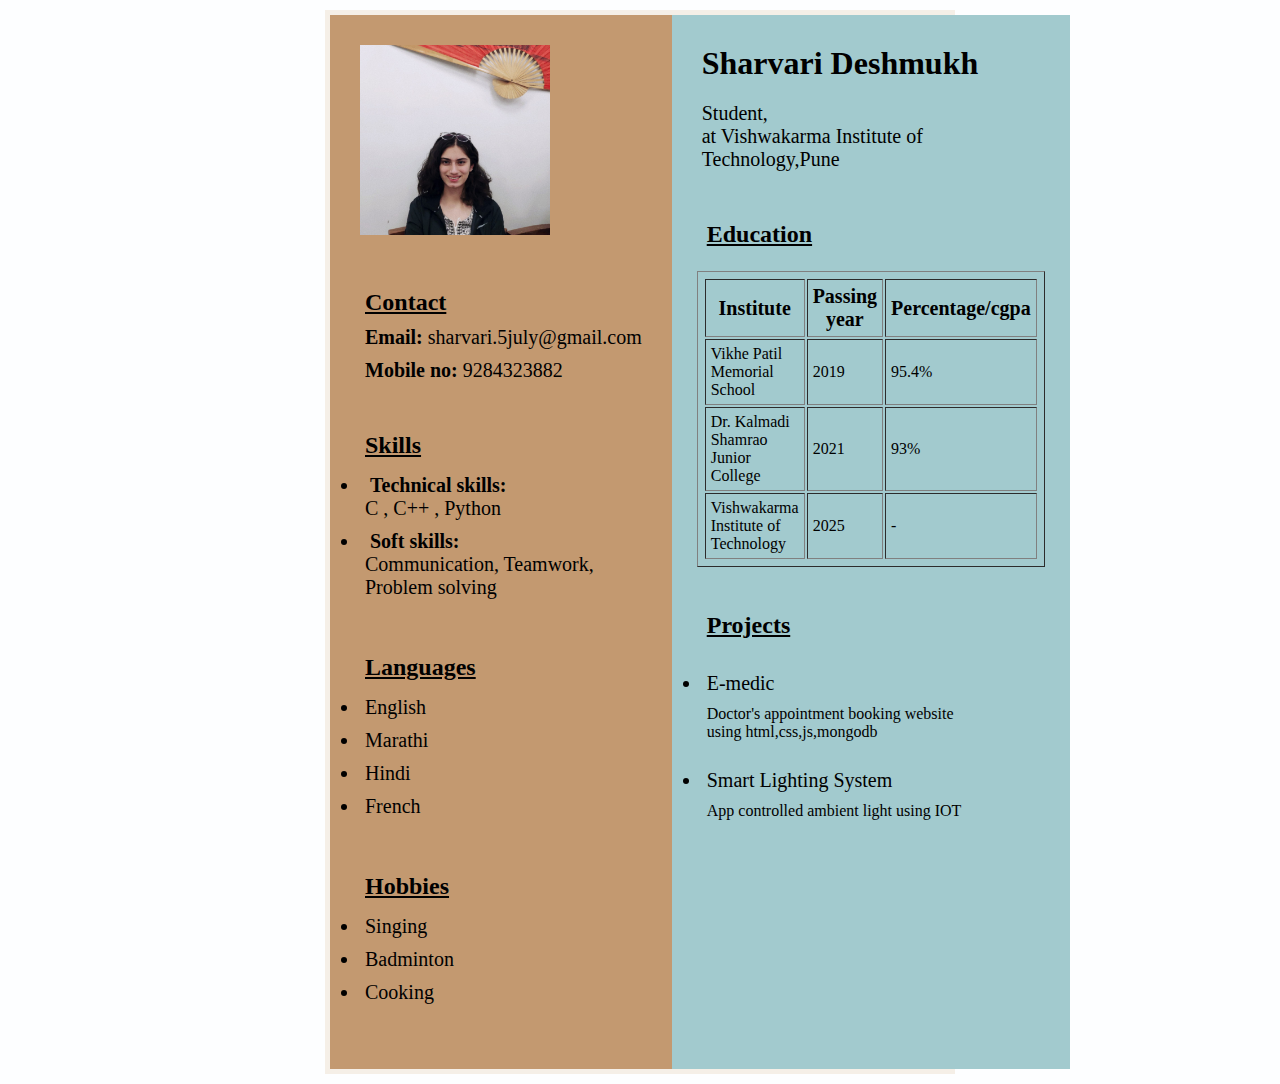
<file: index.html>
<!DOCTYPE html>
<html lang="en">
<head>
    <meta charset="UTF-8">
    <meta http-equiv="X-UA-Compatible" content="IE=edge">
    <meta name="viewport" content="width=device-width, initial-scale=1.0">
    <link rel="stylesheet" href="styles.css">
    <title>Sharvari's Resume</title>
</head>
<body>   
    <div class="full">
        <div class="left">
            <div class="image">
                <img src="pfp.jpeg" style="width:200px;height:200px;">
            </div>
            <div class="Contact">
                <h2><u>Contact</u></h2>
                <p style="font-size:20px;"><b>Email:</b>sharvari.5july@gmail.com</p>
                <p style="font-size:20px;"><b>Mobile no:</b>9284323882</p>
            </div>
            <div class="Skills">
                <h2><u>Skills</u></h2>
                <ul>
                    <li style="font-size:20px;"><b>Technical skills:</b><br>C , C++ , Python</li>
                    <li style="font-size:20px;"><b>Soft skills:</b><br>Communication, Teamwork, Problem solving</li>
                    
                </ul>
            </div>
            <div class="Language">
                <h2><u>Languages</u></h2>
                <ul>
                    <li style="font-size:20px;">English</li>
                    <li style="font-size:20px;">Marathi</li>
                    <li style="font-size:20px;">Hindi</li>
                    <li style="font-size:20px;">French</li>
                </ul>
            </div>
            <div class="Hobbies">
                <h2><u>Hobbies</u></h2>
                <ul>
                    <li style="font-size:20px;">Singing</li>
                    <li style="font-size:20px;">Badminton</li>
                    <li style="font-size:20px;">Cooking</li>
                </ul>
            </div>
        </div>
        <div class="right">
            <div class="name">
                <h1>Sharvari Deshmukh</h1>
            </div>
            <div class="title">
                 
 
<p style="font-size:20px;">Student,<br>at Vishwakarma Institute of Technology,Pune</p>
 
 
 
            </div>
            <div class="Education">
                <h2><u>Education</u></h2><br>
                <table border="1">
                    <tr>
                        <th style="font-size:20px;">Institute</th>
                        <th style="font-size:20px;">Passing year</th>
                        <th style="font-size:20px;">Percentage/cgpa</th>
                    </tr>
                    <tr>
                        <td>Vikhe Patil Memorial School</td>
                        <td>2019</td>
                        <td>95.4%</td>
                    </tr>
                    <tr>
                        <td>Dr. Kalmadi Shamrao Junior College</td>
                        <td>2021</td>
                        <td>93%</td>
                    </tr>
                    <tr>
                        <td>Vishwakarma Institute of Technology</td>
                        <td>2025</td>
                        <td>-</td>
                    </tr>
                </table>
            </div>
            <div class="project">
                <h2><u>Projects</u></h2><br>
                <ul>
                    <li style="font-size:20px;">E-medic</li>
                    <p>Doctor's appointment booking website<br> using html,css,js,mongodb</p><br>
                    <li style="font-size:20px;">Smart Lighting System</li>
                    <p>App controlled ambient light using IOT</p>                 
                </ul>
            </div>
        </div>
    </div>
</body>
 
</html>
</file>
<file: styles.css>
/* Write CSS Here */
* {
	margin: 0;
	padding: 5px;
	box-sizing: border-box;
}
body {
	background-color: rgb(253, 254, 255);
	display: flex;
	justify-content: center;
	align-items: center;
    
}

.full {
	width: 50%;
	max-width: 1000px;
	min-height: 100px;
	background-color: rgb(245, 239, 231);
	margin: 0px;
	display: grid;
	grid-template-columns: 2fr 4fr;
}
.left {
	position: initial;
	background-color: rgb(195, 153, 112);
	padding: 20px;

}
.right {
	position: initial;
	background-color: rgb(162, 202, 206);
	padding: 20px;

}
.image, .Contact, .Skills, .Language, .Hobbies, .title,
.Summary, .Experience, .Education, .project {
	margin-bottom: 30px;
}
.h2 {
	background-color: rgb(4, 96, 150);
}
</file>
